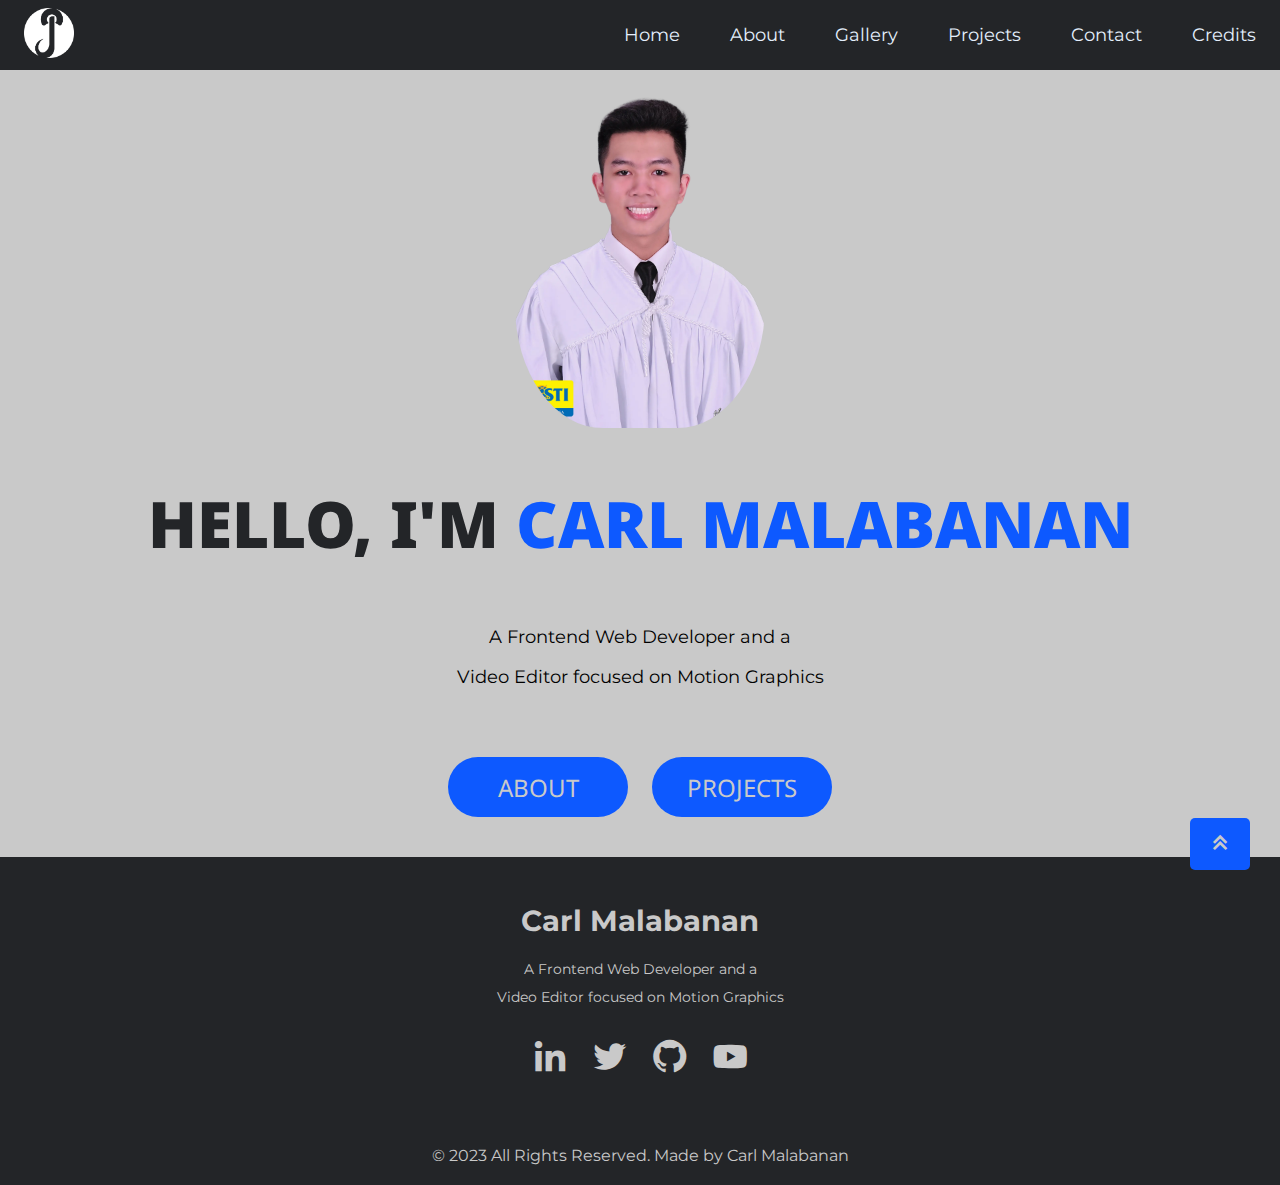
<file: index.html>
<!DOCTYPE html>
<html lang="en">
  <head>
    <meta charset="UTF-8" />
    <meta name="viewport" content="width=device-width, initial-scale=1.0" />
    <title>CJM Portfolio | Home</title>
    <link rel="icon" href="images/favicon1.ico" type="image/x-icon" />
    <!--BOX ICON -->
    <link
      href="https://unpkg.com/boxicons@2.1.4/css/boxicons.min.css"
      rel="stylesheet"
    />
    <!--CSS & JS-->
    <link rel="stylesheet" href="style.css" />
  </head>
  <body>
    <header>
      <nav class="navbar">
        <a class="nav-logo" href="index.html"
          ><img src="images/nav-image.png" />
        </a>

        <ul class="nav-group">
          <li class="nav-item">
            <a onclick="openHome()" class="nav-link">Home</a>
          </li>
          <li class="nav-item">
            <a onclick="openAbout()" class="nav-link">About</a>
          </li>
          <li class="nav-item">
            <a onclick="openGallery()" class="nav-link">Gallery</a>
          </li>
          <li class="nav-item">
            <a onclick="openProjects()" class="nav-link">Projects</a>
          </li>
          <li class="nav-item">
            <a onclick="openContact()" class="nav-link">Contact</a>
          </li>
          <li class="nav-item">
            <a onclick="openCredits()" class="nav-link">Credits</a>
          </li>
        </ul>
        <div class="hamburger">
          <span class="line"></span>
          <span class="line line-2"></span>
          <span class="line"></span>
        </div>
      </nav>
    </header>
    <section class="container">
      <div class="content">
        <div class="intro">
          <img src="images/picture.webp" alt="A picture of a man" />
          <h1>hello, i'm<span> carl malabanan</span></h1>

          <p>
            A Frontend Web Developer and a<br />
            Video Editor focused on Motion Graphics
          </p>
          <div class="btn-group">
            <button onclick="openAbout()">About</button>
            <button onclick="openProjects()">Projects</button>
          </div>
        </div>
      </div>
    </section>

    <a onclick="scrolltoTop()" class="scrollTop"
      ><i class="bx-1 bx bx-chevrons-up"></i
    ></a>

    <footer>
      <div class="footer-content">
        <h3>Carl Malabanan</h3>
        <p>
          A Frontend Web Developer and a<br />
          Video Editor focused on Motion Graphics
        </p>
        <ul class="socials">
          <li>
            <a onclick="openLinked()"><i class="bx bxl-linkedin"></i> </a>
          </li>
          <li>
            <a onclick="openTwitter()"><i class="bx bxl-twitter"></i> </a>
          </li>
          <li>
            <a onclick="openGithub()"><i class="bx bxl-github"></i> </a>
          </li>
          <li>
            <a onclick="openYoutube()"><i class="bx bxl-youtube"></i> </a>
          </li>
        </ul>
      </div>
      <div class="footer-copyright">
        <p>&copy; 2023 All Rights Reserved. Made by Carl Malabanan</p>
      </div>
    </footer>

    <script type="text/javascript" src="script.js"></script>
  </body>
</html>
</file>
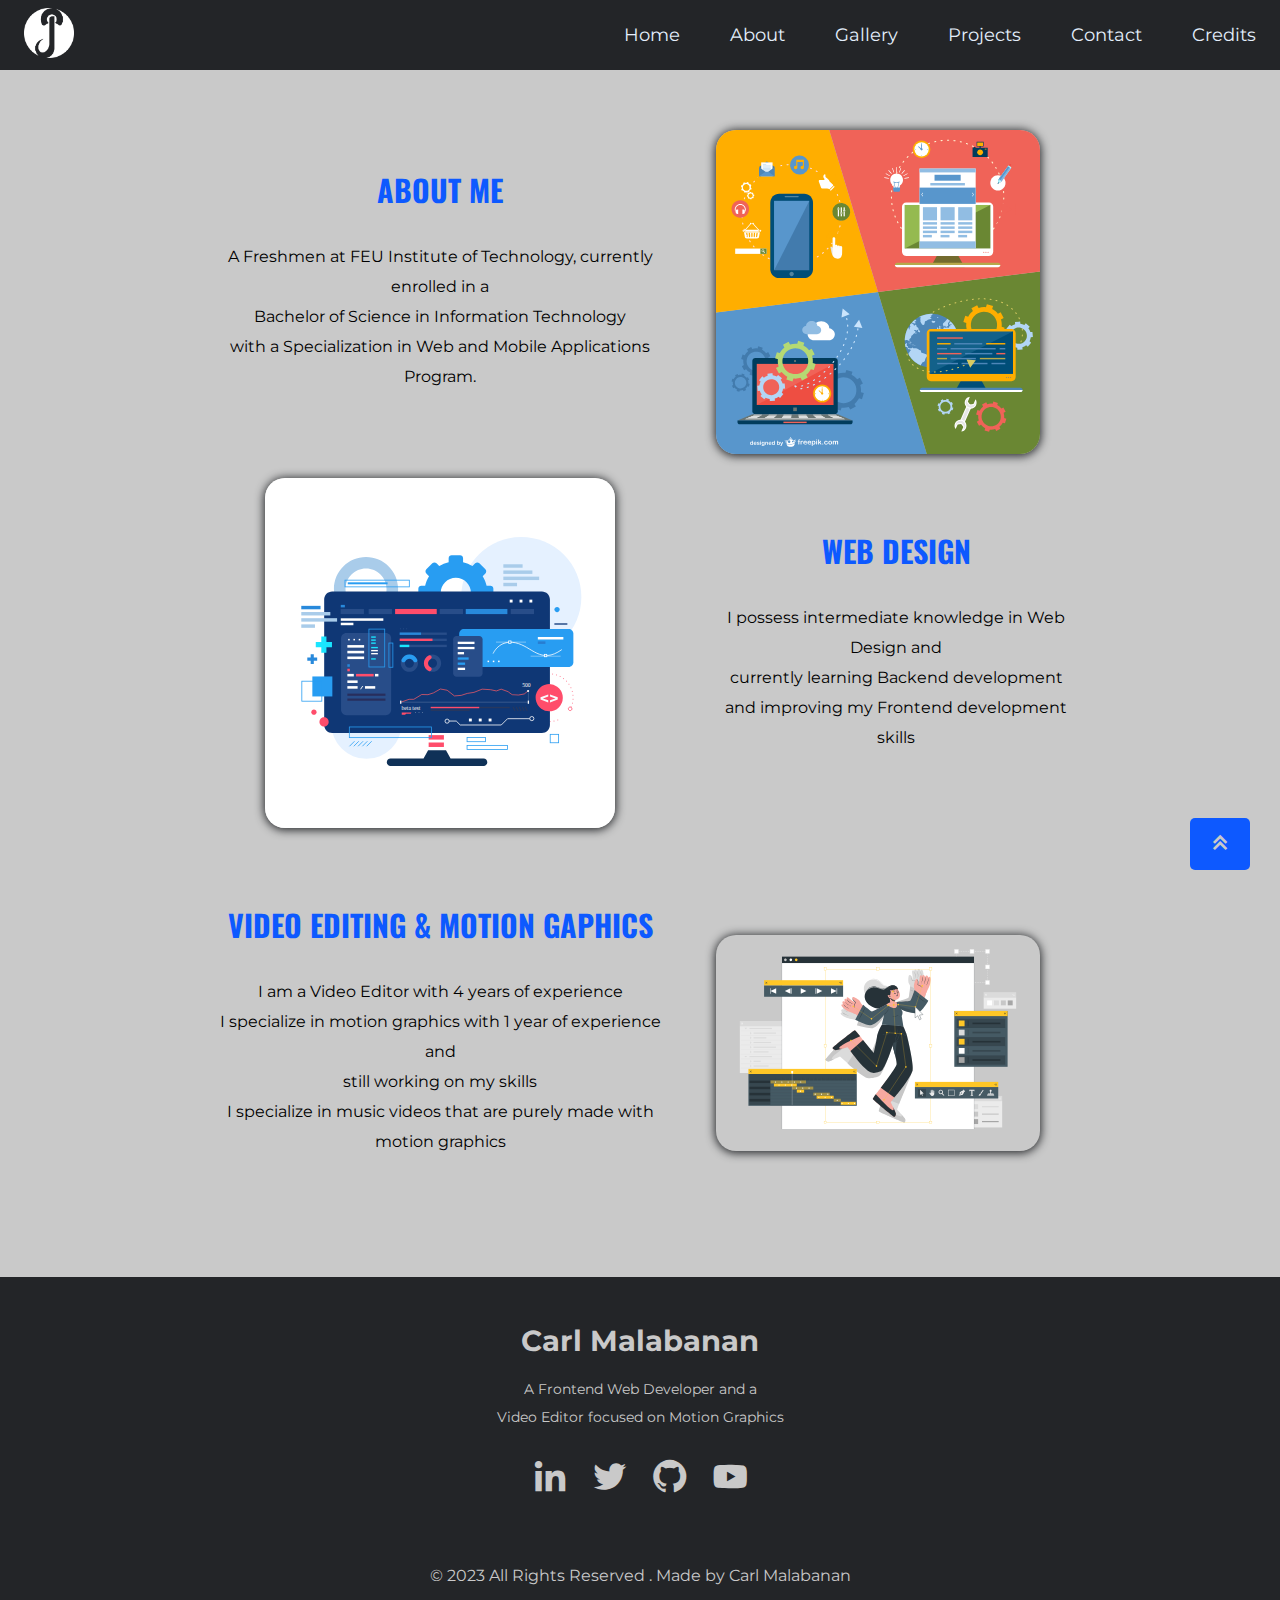
<file: about.html>
<!DOCTYPE html>
<html lang="en">
  <head>
    <meta charset="UTF-8" />
    <meta name="viewport" content="width=device-width, initial-scale=1.0" />
    <title>CJM Portfolio | About</title>
    <link rel="icon" href="images/favicon1.ico" type="image/x-icon" />
    <!--BOX ICON -->
    <link
      href="https://unpkg.com/boxicons@2.1.4/css/boxicons.min.css"
      rel="stylesheet"
    />
    <!--CSS & JS-->
    <link rel="stylesheet" href="style.css" />
    <link rel="stylesheet" href="about.css" />
  </head>
  <body>
    <header>
      <nav class="navbar">
        <a class="nav-logo" href="index.html"
          ><img src="images/nav-image.png" />
        </a>

        <ul class="nav-group">
          <li class="nav-item">
            <a onclick="openHome()" class="nav-link">Home</a>
          </li>
          <li class="nav-item">
            <a onclick="openAbout()" class="nav-link">About</a>
          </li>
          <li class="nav-item">
            <a onclick="openGallery()" class="nav-link">Gallery</a>
          </li>
          <li class="nav-item">
            <a onclick="openProjects()" class="nav-link">Projects</a>
          </li>
          <li class="nav-item">
            <a onclick="openContact()" class="nav-link">Contact</a>
          </li>
          <li class="nav-item">
            <a onclick="openCredits()" class="nav-link">Credits</a>
          </li>
        </ul>

        <div class="hamburger">
          <span class="line"></span>
          <span class="line line-2"></span>
          <span class="line"></span>
        </div>
      </nav>
    </header>
    <section class="container">
      <div class="content">
        <div class="content-first">
          <div class="content-left">
            <div class="abt-me">
              <h3>about me</h3>
              <p>
                A Freshmen at FEU Institute of Technology, currently enrolled in
                a
                <br />Bachelor of Science in Information Technology <br />with a
                Specialization in Web and Mobile Applications Program.<br />
              </p>
            </div>
          </div>
          <div class="content-right">
            <img onclick="openImg()" src="images/web_mobile.svg" />
          </div>
        </div>
        <div class="content-second">
          <div class="content-left">
            <img
              onclick="openImg2()"
              src="images/web-dev.svg"
              alt="web deve svg"
            />
          </div>
          <div class="content-right">
            <h3>Web Design</h3>
            <p>
              I possess intermediate knowledge in Web Design and <br />currently
              learning Backend development and improving my Frontend development
              skills
            </p>
          </div>
        </div>
        <div class="content-third">
          <div class="content-left">
            <h3>Video Editing & Motion Gaphics</h3>
            <p>
              I am a Video Editor with 4 years of experience<br />I specialize
              in motion graphics with 1 year of experience and<br />
              still working on my skills <br />
              I specialize in music videos that are purely made with motion
              graphics
            </p>
          </div>
          <div class="content-right">
            <img
              onclick="openImg3()"
              src="images/motion_graphic.svg"
              alt="motion graphics"
            />
          </div>
        </div>
      </div>
    </section>

    <a onclick="scrolltoTop()" class="scrollTop"
      ><i class="bx-1 bx bx-chevrons-up"></i
    ></a>

    <footer>
      <div class="footer-content">
        <h3>Carl Malabanan</h3>
        <p>
          A Frontend Web Developer and a<br />
          Video Editor focused on Motion Graphics
        </p>
        <ul class="socials">
          <li>
            <a onclick="openLinked()"><i class="bx bxl-linkedin"></i> </a>
          </li>
          <li>
            <a onclick="openTwitter()"><i class="bx bxl-twitter"></i> </a>
          </li>
          <li>
            <a onclick="openGithub()"><i class="bx bxl-github"></i> </a>
          </li>
          <li>
            <a onclick="openYoutube()"><i class="bx bxl-youtube"></i> </a>
          </li>
        </ul>
      </div>
      <div class="footer-copyright">
        <p>&copy; 2023 All Rights Reserved . Made by Carl Malabanan</p>
      </div>
    </footer>

    <script type="text/javascript" src="script.js"></script>
  </body>
</html>
</file>
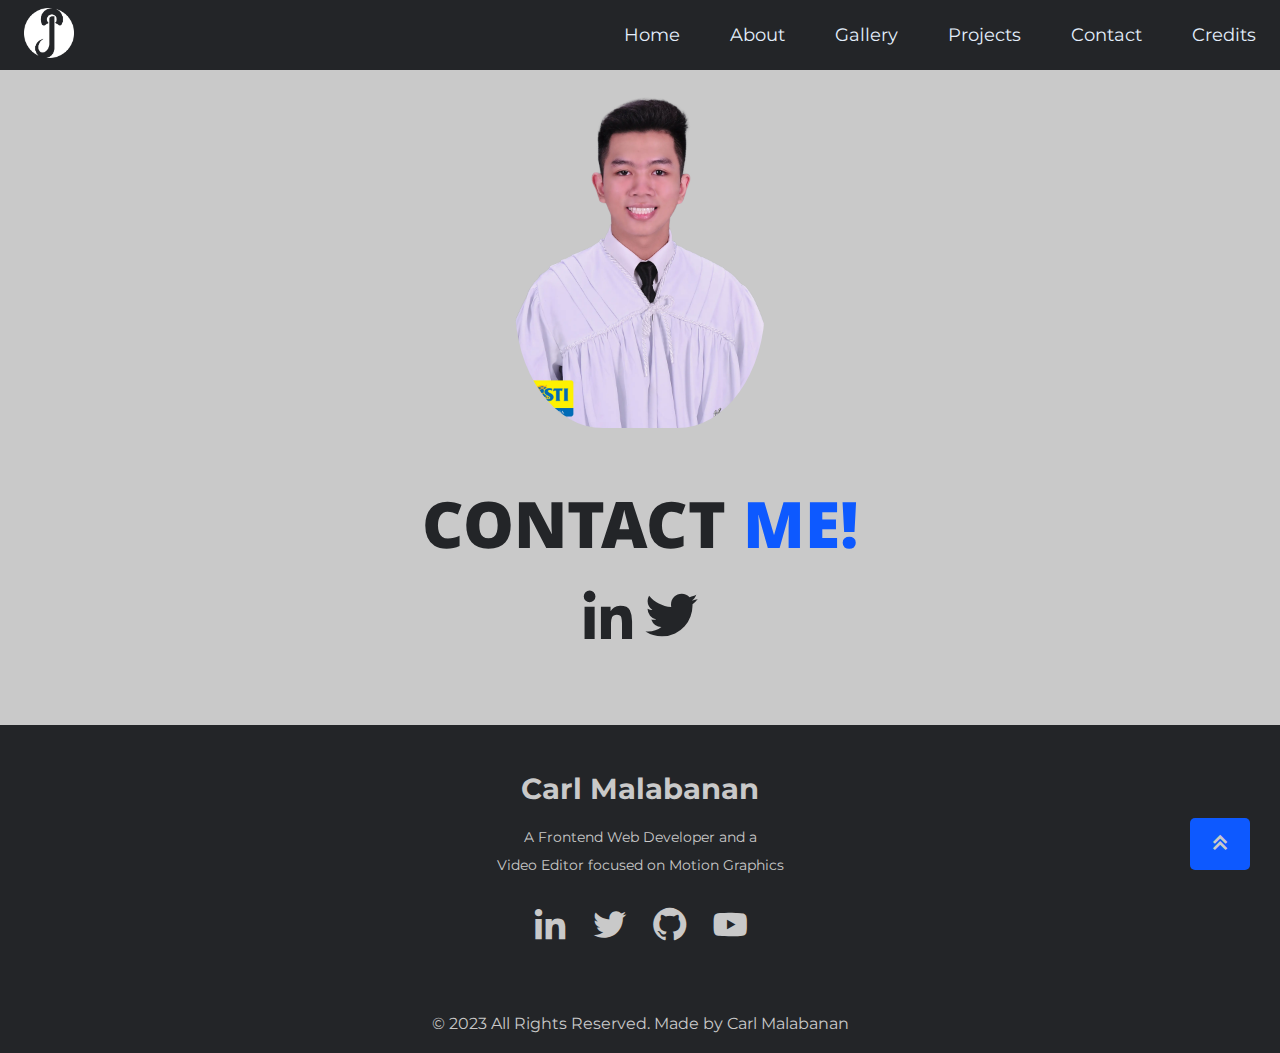
<file: contact.html>
<!DOCTYPE html>
<html lang="en">
  <head>
    <meta charset="UTF-8" />
    <meta name="viewport" content="width=device-width, initial-scale=1.0" />
    <title>CJM Portfolio | Contact</title>
    <link rel="icon" href="images/favicon1.ico" type="image/x-icon" />
    <!--BOX ICON -->
    <link
      href="https://unpkg.com/boxicons@2.1.4/css/boxicons.min.css"
      rel="stylesheet"
    />
    <!--CSS & JS-->
    <link rel="stylesheet" href="style.css" />
    <link rel="stylesheet" href="contact.css" />
  </head>
  <body>
    <header>
      <nav class="navbar">
        <a class="nav-logo" href="index.html"
          ><img src="images/nav-image.png" />
        </a>
        <ul class="nav-group">
          <li class="nav-item">
            <a onclick="openHome()" class="nav-link">Home</a>
          </li>
          <li class="nav-item">
            <a onclick="openAbout()" class="nav-link">About</a>
          </li>
          <li class="nav-item">
            <a onclick="openGallery()" class="nav-link">Gallery</a>
          </li>
          <li class="nav-item">
            <a onclick="openProjects()" class="nav-link">Projects</a>
          </li>
          <li class="nav-item">
            <a onclick="openContact()" class="nav-link">Contact</a>
          </li>
          <li class="nav-item">
            <a onclick="openCredits()" class="nav-link">Credits</a>
          </li>
        </ul>
        <div class="hamburger">
          <span class="line"></span>
          <span class="line line-2"></span>
          <span class="line"></span>
        </div>
      </nav>
    </header>
    <section class="container">
      <div class="content">
        <div class="intro">
          <img src="images/picture.webp" alt="A picture of a man" />
          <h1>contact<span> me!</span></h1>

          <ul class="contact">
            <li>
              <a onclick="openLinked()"><i class="bx bxl-linkedin"></i> </a>
            </li>
            <li>
              <a onclick="openTwitter()"><i class="bx bxl-twitter"></i> </a>
            </li>
          </ul>
        </div>
      </div>
    </section>

    <a onclick="scrolltoTop()" class="scrollTop"
      ><i class="bx-1 bx bx-chevrons-up"></i
    ></a>

    <footer>
      <div class="footer-content">
        <h3>Carl Malabanan</h3>
        <p>
          A Frontend Web Developer and a<br />
          Video Editor focused on Motion Graphics
        </p>
        <ul class="socials">
          <li>
            <a onclick="openLinked()"><i class="bx bxl-linkedin"></i> </a>
          </li>
          <li>
            <a onclick="openTwitter()"><i class="bx bxl-twitter"></i> </a>
          </li>
          <li>
            <a onclick="openGithub()"><i class="bx bxl-github"></i> </a>
          </li>
          <li>
            <a onclick="openYoutube()"><i class="bx bxl-youtube"></i> </a>
          </li>
        </ul>
      </div>
      <div class="footer-copyright">
        <p>&copy; 2023 All Rights Reserved. Made by Carl Malabanan</p>
      </div>
    </footer>

    <script type="text/javascript" src="script.js"></script>
  </body>
</html>
</file>
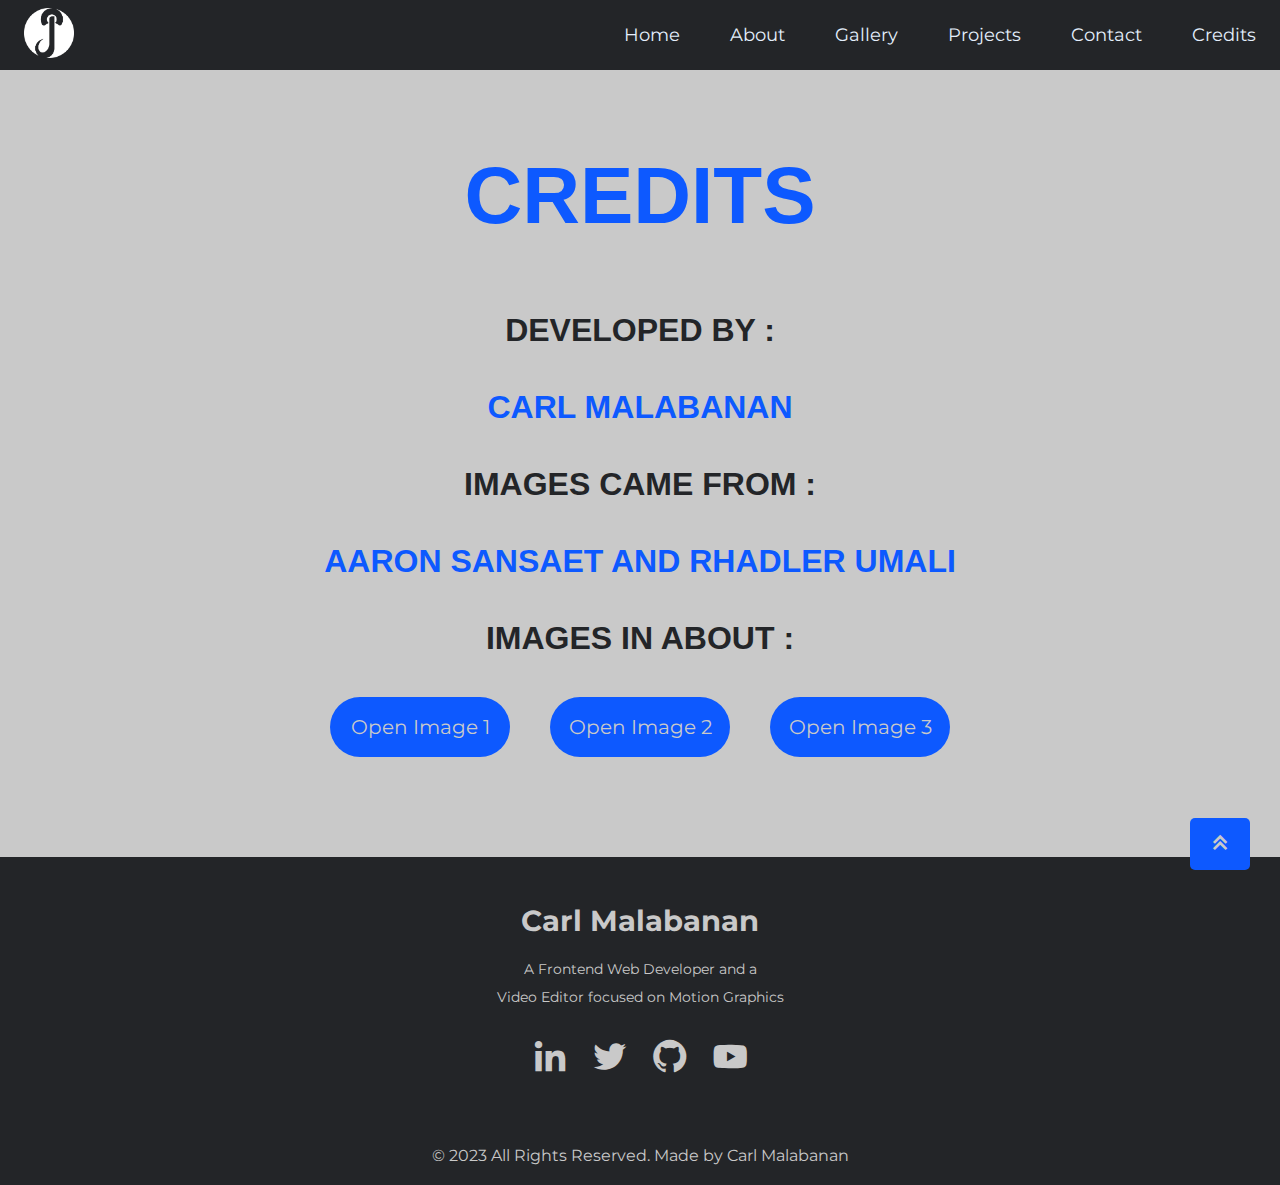
<file: credits.html>
<!DOCTYPE html>
<html lang="en">
  <head>
    <meta charset="UTF-8" />
    <meta name="viewport" content="width=device-width, initial-scale=1.0" />
    <title>CJM Portfolio | Credits</title>
    <link rel="icon" href="images/favicon1.ico" type="image/x-icon" />
    <!--BOX ICON -->
    <link
      href="https://unpkg.com/boxicons@2.1.4/css/boxicons.min.css"
      rel="stylesheet"
    />
    <!--CSS & JS-->
    <link rel="stylesheet" href="style.css" />
    <link rel="stylesheet" href="credits.css" />
  </head>
  <body>
    <header>
      <nav class="navbar">
        <a class="nav-logo" href="index.html"
          ><img src="images/nav-image.png" />
        </a>

        <ul class="nav-group">
          <li class="nav-item">
            <a onclick="openHome()" class="nav-link">Home</a>
          </li>
          <li class="nav-item">
            <a onclick="openAbout()" class="nav-link">About</a>
          </li>
          <li class="nav-item">
            <a onclick="openGallery()" class="nav-link">Gallery</a>
          </li>
          <li class="nav-item">
            <a onclick="openProjects()" class="nav-link">Projects</a>
          </li>
          <li class="nav-item">
            <a onclick="openContact()" class="nav-link">Contact</a>
          </li>
          <li class="nav-item">
            <a onclick="openCredits()" class="nav-link">Credits</a>
          </li>
        </ul>
        <div class="hamburger">
          <span class="line"></span>
          <span class="line line-2"></span>
          <span class="line"></span>
        </div>
      </nav>
    </header>
    <section class="container">
      <div class="content">
        <div class="credit-title">
          <h3>credits</h3>
        </div>
        <div class="sub-header">
          <h3>Developed by :</h3>
          <h5>Carl Malabanan</h5>
          <h3>Images Came From :</h3>

          <h5>Aaron Sansaet and Rhadler Umali</h5>
          <h3>Images in about :</h3>
          <div class="btn-group">
            <button onclick="openImg()">Open Image 1</button>
            <button onclick="openImg2()">Open Image 2</button>
            <button onclick="openIm3()">Open Image 3</button>
          </div>
        </div>
      </div>
    </section>

    <a onclick="scrolltoTop()" class="scrollTop"
      ><i class="bx-1 bx bx-chevrons-up"></i
    ></a>

    <footer>
      <div class="footer-content">
        <h3>Carl Malabanan</h3>
        <p>
          A Frontend Web Developer and a<br />
          Video Editor focused on Motion Graphics
        </p>
        <ul class="socials">
          <li>
            <a onclick="openLinked()"><i class="bx bxl-linkedin"></i> </a>
          </li>
          <li>
            <a onclick="openTwitter()"><i class="bx bxl-twitter"></i> </a>
          </li>
          <li>
            <a onclick="openGithub()"><i class="bx bxl-github"></i> </a>
          </li>
          <li>
            <a onclick="openYoutube()"><i class="bx bxl-youtube"></i> </a>
          </li>
        </ul>
      </div>
      <div class="footer-copyright">
        <p>&copy; 2023 All Rights Reserved. Made by Carl Malabanan</p>
      </div>
    </footer>

    <script type="text/javascript" src="script.js"></script>
  </body>
</html>
</file>
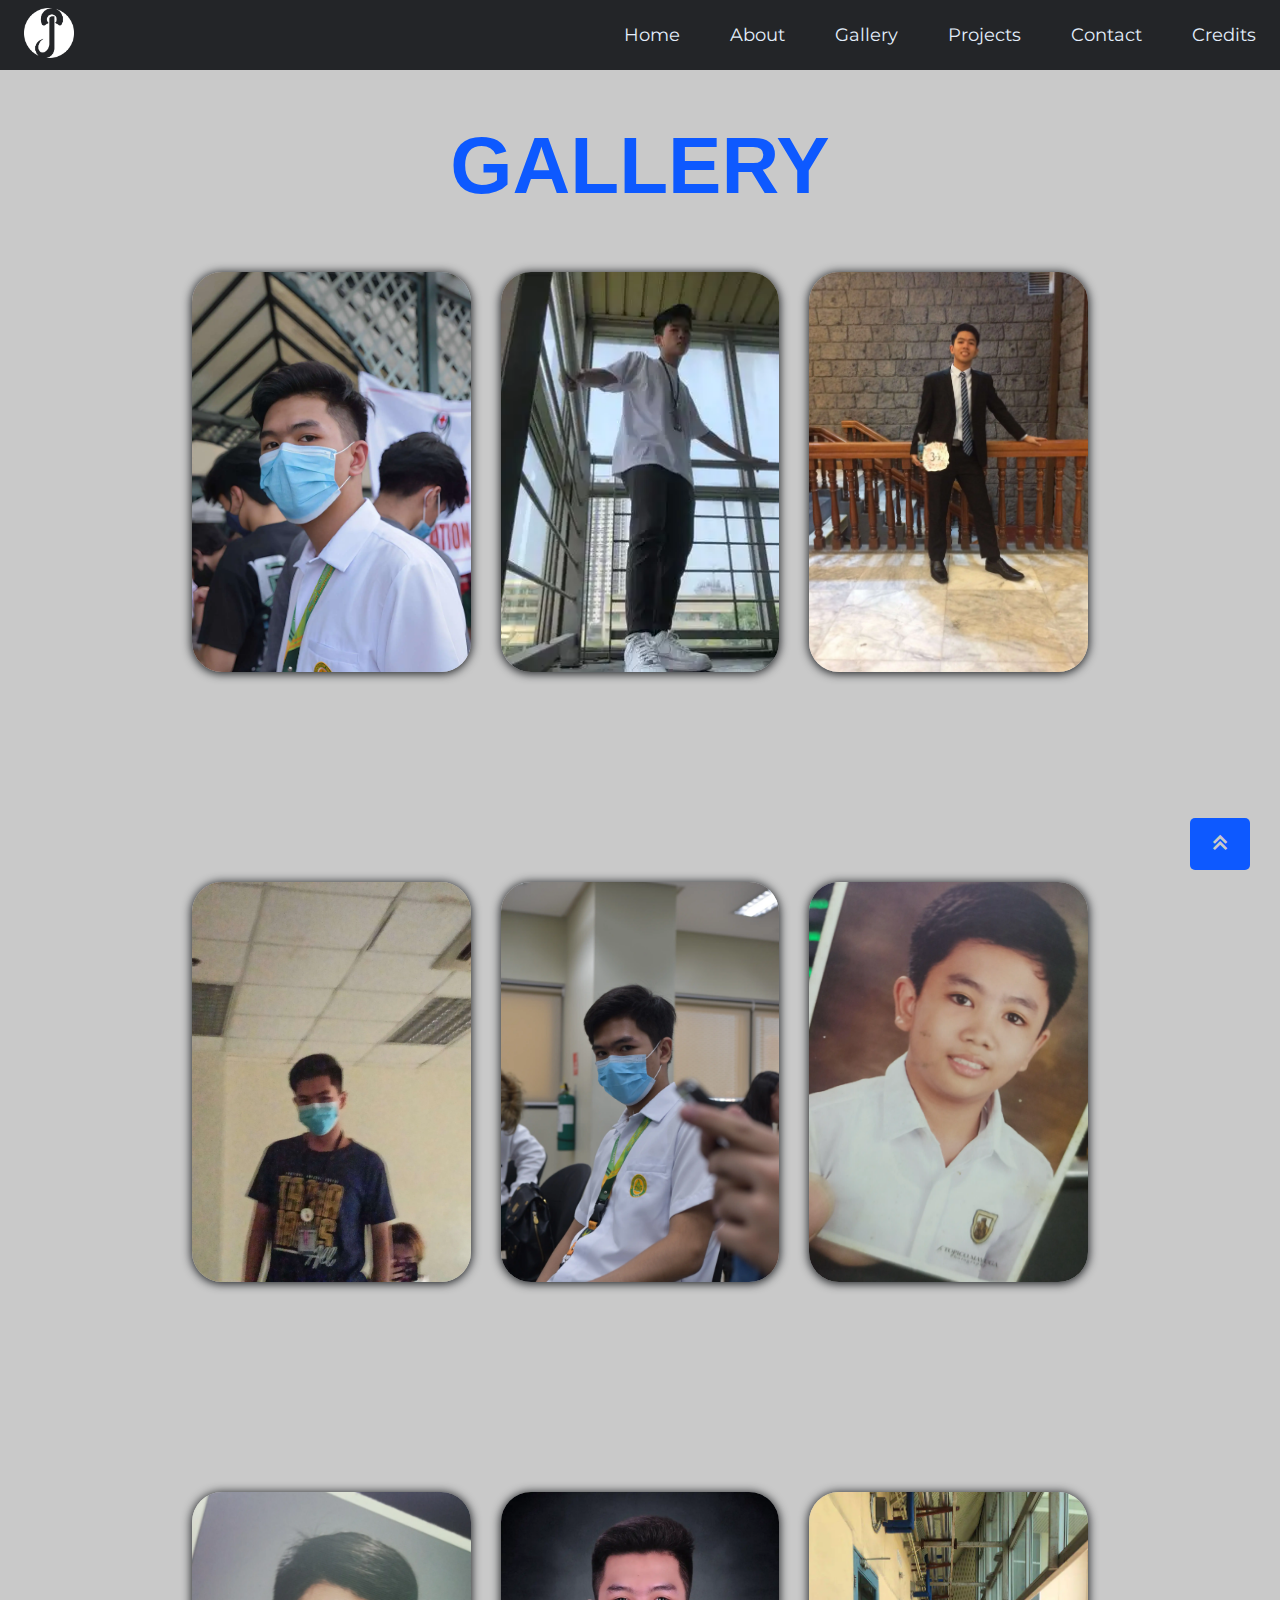
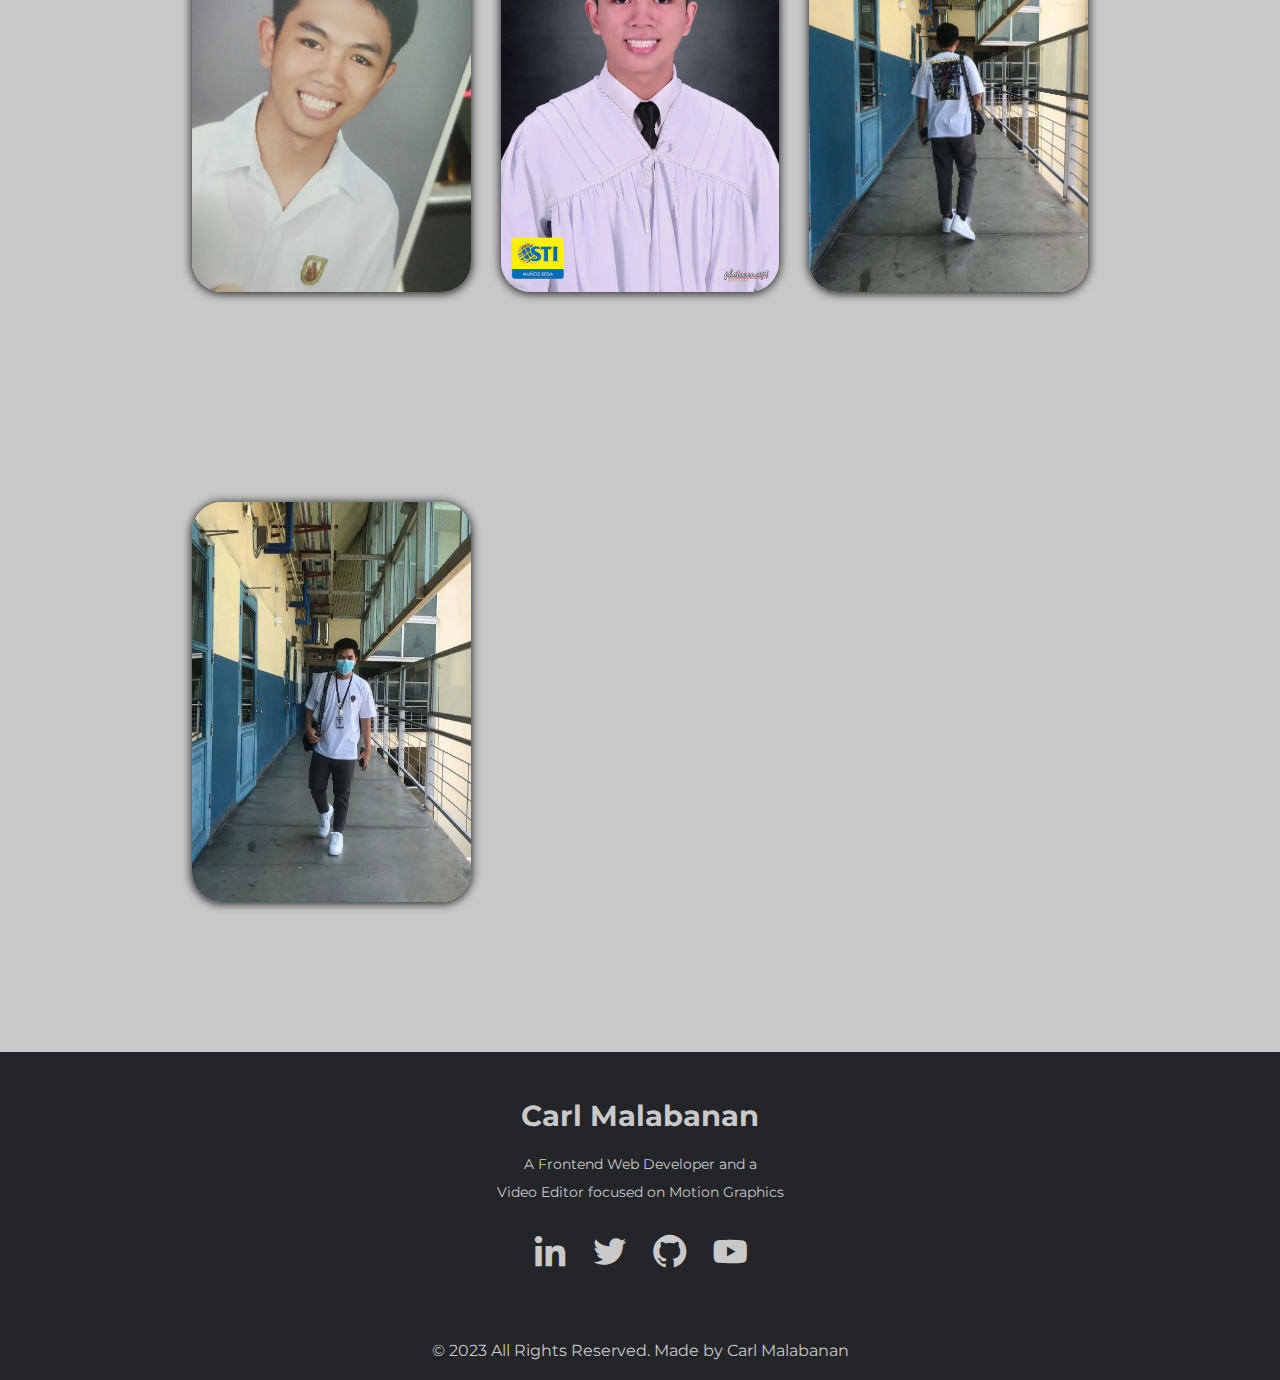
<file: gallery.html>
<!DOCTYPE html>
<html lang="en">
  <head>
    <meta charset="UTF-8" />
    <meta name="viewport" content="width=device-width, initial-scale=1.0" />
    <title>CJM Portfolio | Gallery</title>
    <link rel="icon" href="images/favicon1.ico" type="image/x-icon" />
    <!--BOX ICON -->
    <link
      href="https://unpkg.com/boxicons@2.1.4/css/boxicons.min.css"
      rel="stylesheet"
    />
    <!--CSS & JS-->

    <link rel="stylesheet" href="style.css" />
    <link rel="stylesheet" href="gallery.css" />
  </head>
  <body>
    <header>
      <nav class="navbar">
        <a class="nav-logo" href="index.html"
          ><img src="images/nav-image.png" />
        </a>

        <ul class="nav-group">
          <li class="nav-item">
            <a onclick="openHome()" class="nav-link">Home</a>
          </li>
          <li class="nav-item">
            <a onclick="openAbout()" class="nav-link">About</a>
          </li>
          <li class="nav-item">
            <a onclick="openGallery()" class="nav-link">Gallery</a>
          </li>
          <li class="nav-item">
            <a onclick="openProjects()" class="nav-link">Projects</a>
          </li>
          <li class="nav-item">
            <a onclick="openContact()" class="nav-link">Contact</a>
          </li>
          <li class="nav-item">
            <a onclick="openCredits()" class="nav-link">Credits</a>
          </li>
        </ul>

        <div class="hamburger">
          <span class="line"></span>
          <span class="line line-2"></span>
          <span class="line"></span>
        </div>
      </nav>
    </header>
    <section class="container">
      <div class="label">
        <h3>gallery</h3>
      </div>
      <div class="grid">
        <img src="images/pictures/gallery-1.webp" alt="Picture 1" />
        <img src="images/pictures/gallery-2.webp" alt="Picture 2" />
        <img src="images/pictures/gallery-3.webp" alt="Picture 3" />
        <img src="images/pictures/gallery-4.webp" alt="Picture 4" />
        <img src="images/pictures/gallery-5.webp" alt="Pictures 5" />
        <img src="images/pictures/gallery-6.webp" alt="Picture 6" />
        <img src="images/pictures/gallery-7.webp" alt="Pictures 7" />
        <img src="images/pictures/gallery-8.webp" alt="Pictures 8" />
        <img src="images/pictures/gallery-9.webp" alt="Pictures 9" />
        <img src="images/pictures/gallery-10.webp" alt="Pictures 10" />
      </div>
    </section>
    <!-- <div class="label">
      <h3>gallery</h3>
    </div>
    <section class="container">
      
    </section> -->

    <a onclick="scrolltoTop()" class="scrollTop"
      ><i class="bx-1 bx bx-chevrons-up"></i
    ></a>

    <footer>
      <div class="footer-content">
        <h3>Carl Malabanan</h3>
        <p>
          A Frontend Web Developer and a<br />
          Video Editor focused on Motion Graphics
        </p>
        <ul class="socials">
          <li>
            <a onclick="openLinked()"><i class="bx bxl-linkedin"></i> </a>
          </li>
          <li>
            <a onclick="openTwitter()"><i class="bx bxl-twitter"></i> </a>
          </li>
          <li>
            <a onclick="openGithub()"><i class="bx bxl-github"></i> </a>
          </li>
          <li>
            <a onclick="openYoutube()"><i class="bx bxl-youtube"></i> </a>
          </li>
        </ul>
      </div>
      <div class="footer-copyright">
        <p>&copy; 2023 All Rights Reserved. Made by Carl Malabanan</p>
      </div>
    </footer>

    <script type="text/javascript" src="script.js"></script>
  </body>
</html>
</file>
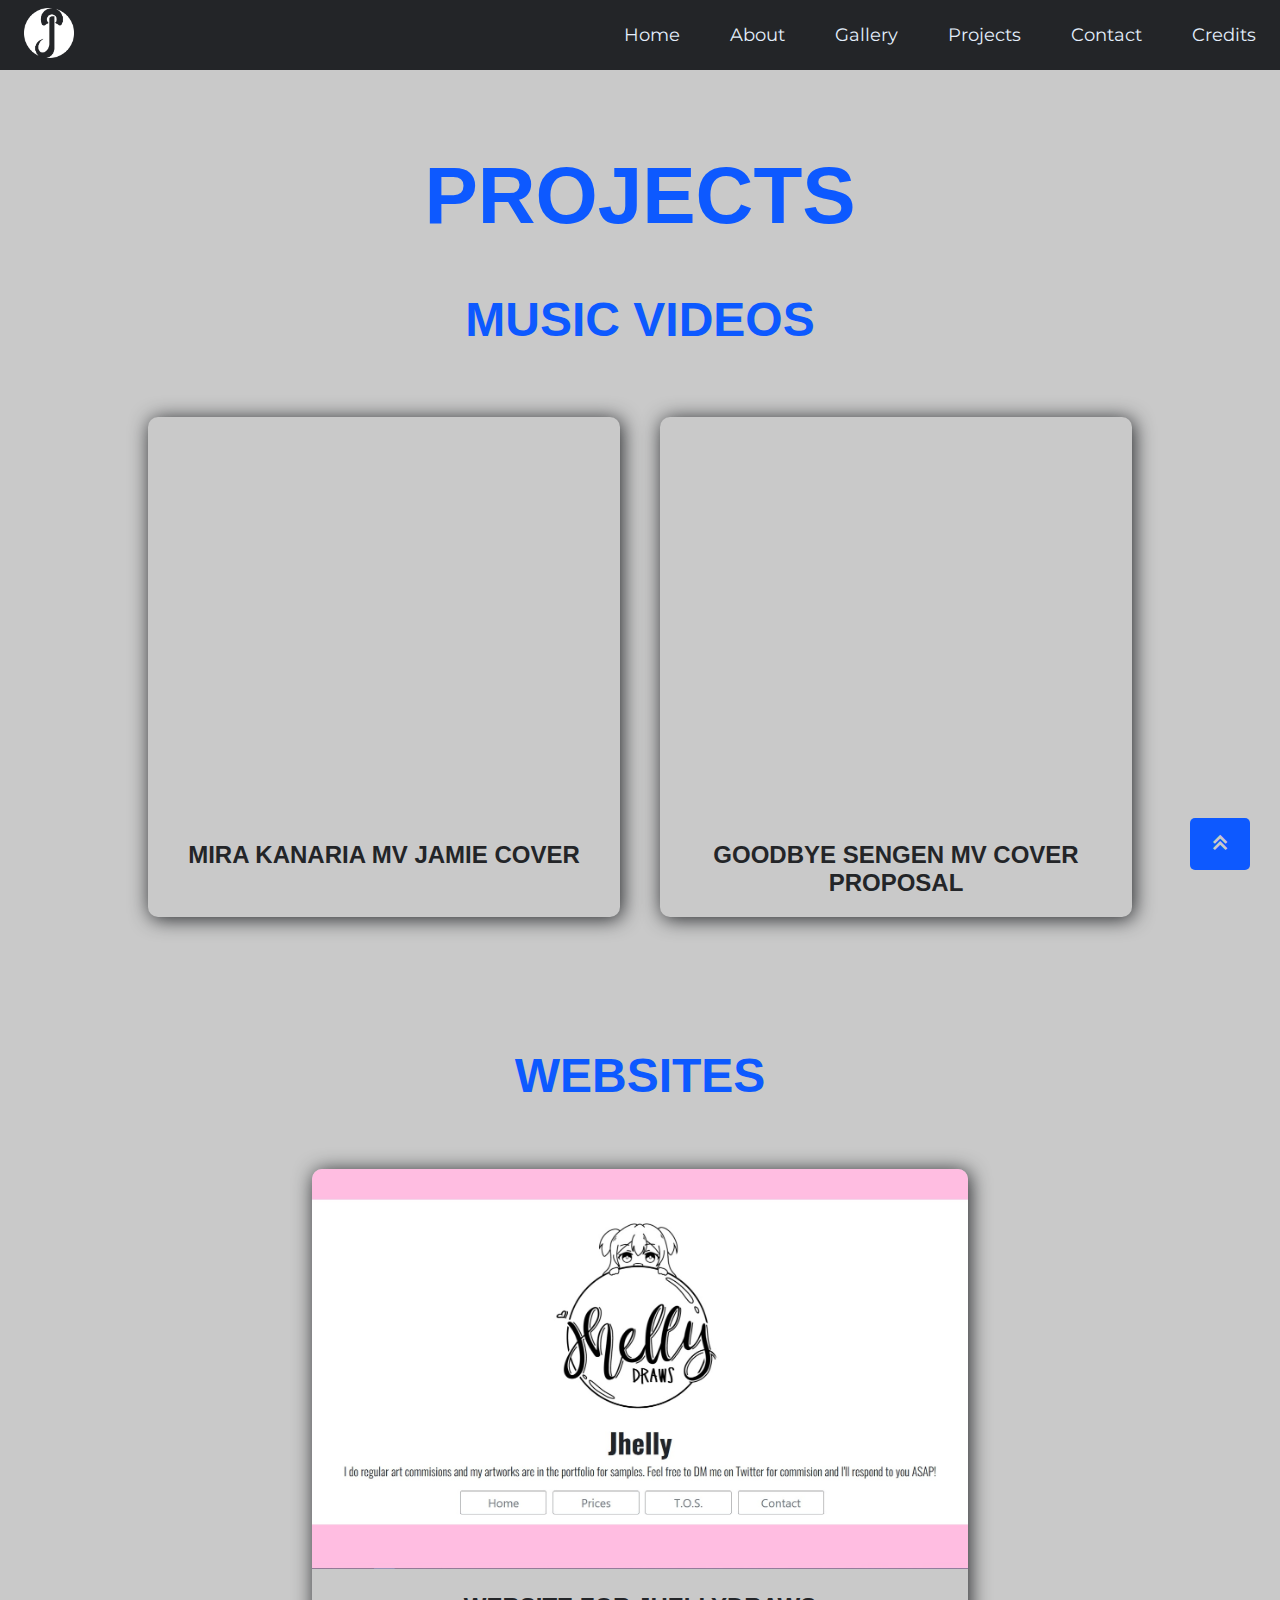
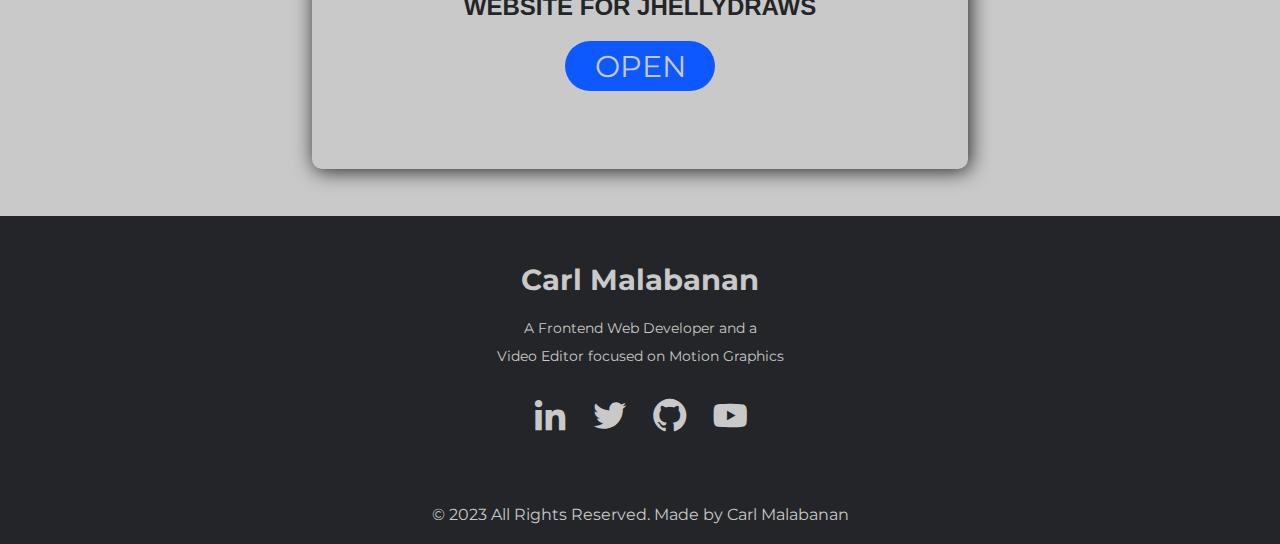
<file: projects.html>
<!DOCTYPE html>
<html lang="en">
  <head>
    <meta charset="UTF-8" />
    <meta name="viewport" content="width=device-width, initial-scale=1.0" />
    <title>CJM Portfolio | Projects</title>
    <link rel="icon" href="images/favicon1.ico" type="image/x-icon" />
    <!--BOX ICON -->
    <link
      href="https://unpkg.com/boxicons@2.1.4/css/boxicons.min.css"
      rel="stylesheet"
    />
    <!--CSS & JS-->
    <link rel="stylesheet" href="style.css" />
    <link rel="stylesheet" href="projects.css" />
  </head>
  <body>
    <header>
      <nav class="navbar">
        <a class="nav-logo" href="index.html"
          ><img src="images/nav-image.png" />
        </a>

        <ul class="nav-group">
          <li class="nav-item">
            <a onclick="openHome()" class="nav-link">Home</a>
          </li>
          <li class="nav-item">
            <a onclick="openAbout()" class="nav-link">About</a>
          </li>
          <li class="nav-item">
            <a onclick="openGallery()" class="nav-link">Gallery</a>
          </li>
          <li class="nav-item">
            <a onclick="openProjects()" class="nav-link">Projects</a>
          </li>
          <li class="nav-item">
            <a onclick="openContact()" class="nav-link">Contact</a>
          </li>
          <li class="nav-item">
            <a onclick="openCredits()" class="nav-link">Credits</a>
          </li>
        </ul>

        <div class="hamburger">
          <span class="line"></span>
          <span class="line line-2"></span>
          <span class="line"></span>
        </div>
      </nav>
    </header>
    <section class="container">
      <div class="content">
        <div class="project-title">
          <h3>projects</h3>
        </div>
        <div class="sub-header">
          <h3>music videos</h3>
        </div>
        <div class="card-center">
          <div class="card-group">
            <div class="card">
              <div class="card-image">
                <iframe
                  src="https://www.youtube.com/embed/1m98x8gzZZM"
                  title="MIRA KANARIA MV"
                  frameborder="0"
                  allow="accelerometer; autoplay; clipboard-write; encrypted-media; gyroscope; picture-in-picture; web-share"
                  allowfullscreen
                ></iframe>
              </div>
              <div class="title">
                <h1>Mira Kanaria MV Jamie Cover</h1>
              </div>
            </div>

            <div class="card">
              <div class="card-image">
                <iframe
                  src="https://www.youtube.com/embed/zxWgupzK6cQ"
                  title="Goodbye Sengen ManagerD MV EDIT"
                  frameborder="0"
                  allow="accelerometer; autoplay; clipboard-write; encrypted-media; gyroscope; picture-in-picture; web-share"
                  allowfullscreen
                ></iframe>
              </div>
              <div class="title">
                <h1>Goodbye Sengen MV Cover Proposal</h1>
              </div>
            </div>
          </div>
        </div>
      </div>
    </section>
    <section class="container">
      <div class="content">
        <div class="sub-header">
          <h3>websites</h3>
        </div>
        <div class="card-center-1">
          <div class="card-group-1">
            <div class="card card-1">
              <div class="card-image">
                <img src="images/website.jpg" alt="JhellyDraws Website" />
              </div>
              <div class="title">
                <h1>Website for JhellyDraws</h1>
              </div>
              <div class="btn-open">
                <button onclick="openJhelly()">open</button>
              </div>
            </div>
          </div>
        </div>
      </div>
    </section>

    <a onclick="scrolltoTop()" class="scrollTop"
      ><i class="bx-1 bx bx-chevrons-up"></i
    ></a>

    <footer>
      <div class="footer-content">
        <h3>Carl Malabanan</h3>
        <p>
          A Frontend Web Developer and a<br />
          Video Editor focused on Motion Graphics
        </p>
        <ul class="socials">
          <li>
            <a onclick="openLinked()"><i class="bx bxl-linkedin"></i> </a>
          </li>
          <li>
            <a onclick="openTwitter()"><i class="bx bxl-twitter"></i> </a>
          </li>
          <li>
            <a onclick="openGithub()"><i class="bx bxl-github"></i> </a>
          </li>
          <li>
            <a onclick="openYoutube()"><i class="bx bxl-youtube"></i> </a>
          </li>
        </ul>
      </div>
      <div class="footer-copyright">
        <p>&copy; 2023 All Rights Reserved. Made by Carl Malabanan</p>
      </div>
    </footer>

    <script type="text/javascript" src="script.js"></script>
  </body>
</html>
</file>
<file: style.css>
@import url("https://fonts.googleapis.com/css2?family=Montserrat&display=swap");
@import url("https://fonts.googleapis.com/css2?family=Noto+Sans:wght@400;700&display=swap");
* {
  margin: 0;
  padding: 0;
  box-sizing: border-box;
  font-family: "Montserrat", sans-serif;
  --lightblack: #232528;
  --aliceblue: #e4effc;
  --yellow: #ffa600;
  --bluewish: #0d59ff;
  --gray: #c9c9c9;
  scrollbar-color: var(--lightblack) var(--gray);
  scroll-behavior: smooth;
}

body {
  background-color: var(--gray);
}
header {
  background: var(--lightblack);
  animation: nav-bar-load 0.6s linear;
  width: 100%;
  position: fixed;
  z-index: 999;
}

.navbar li {
  list-style: none;
}

.navbar a {
  color: var(--aliceblue);
  text-decoration: none;
}
.nav-logo img {
  width: 50px;
  height: auto;
}

.navbar {
  min-height: 70px;
  display: flex;
  justify-content: space-between;
  align-items: center;
  padding: 0 24px;
  z-index: 999;
}

.nav-group {
  display: flex;
  justify-content: space-around;
  align-items: center;
  gap: 50px;
}

.nav-link {
  transform: 0.6s ease-in;
  cursor: pointer;
  font-size: 18px;
}

.nav-link:hover {
  color: var(--yellow);
}
.nav-item.active {
  color: var(--yellow);
}
.hamburger {
  display: none;
  cursor: pointer;
}
.bx {
  font-size: 20px;
}
.line {
  display: block;
  width: 25px;
  height: 3px;
  margin: 5px auto;
  -webkit-transition: all 0.3s ease-in-out;
  transition: all 0.3s ease-in-out;
  transform: all 0.3s ease-in-out;
  background-color: var(--aliceblue);
}
.line-2 {
  width: 20px;
}

.container {
  display: flex;
  justify-content: center;
  align-items: center;
}
.bx {
  font-size: 30px;
}
.nav-logo span {
  font-size: 18px;
}
.container {
  display: flex;
  justify-content: center;
  align-items: center;
  margin: 0 0;
}
.content {
  display: flex;
  justify-content: center;
  align-items: center;
  margin: 30px 0;
  width: 100%;
  animation: content-load 0.6s ease-in;
}
.content .intro h1 {
  font-size: 64px;
  text-transform: uppercase;
  font-weight: 900;
  color: var(--lightblack);
  transition: cubic-bezier(0.075, 0.82, 0.165, 1) 0.5s;
  font-family: "Noto Sans", sans-serif;
}
.content .intro h1 span {
  color: var(--bluewish);
  font-family: "Noto Sans", sans-serif;
}
.intro {
  text-align: center;
}
.intro img {
  width: 80%;
  max-width: 250px;
  border-radius: 35%;
  height: auto;
  margin: 48px 0;
}
.intro p {
  margin: 50px 0;
  font-size: 18px;
  line-height: 40px;
}
.intro .btn-group button {
  width: 180px;
  margin: 10px 10px;
  height: 60px;
  font-size: 24px;
  text-transform: uppercase;
  font-family: "Noto Sans", sans-serif;
  background-color: #0d59ff;

  border-radius: 30px;
  border: none;
  color: var(--gray);
  transition: 0.3s;
  cursor: pointer;
}
.intro .btn-group button:hover {
  background-color: #ffa600;
  color: var(--lightblack);
  box-shadow: 0px 1px 10px 1px #232528;
}
footer {
  background: var(--lightblack);
  height: auto;
  width: 100%;
  padding-top: 40px;
  color: var(--gray);
  animation: content-load 0.6s ease-in;
}
.footer-content {
  display: flex;
  align-items: center;
  justify-content: center;
  flex-direction: column;
  text-align: center;
}

.footer-content h3 {
  font-size: 1.8rem;
  text-transform: capitalize;
  line-height: 3rem;
}

.footer-content p {
  max-width: 500px;
  margin: 10px auto;
  line-height: 28px;
  font-size: 14px;
}

.socials {
  list-style: none;
  display: flex;
  justify-content: center;
  align-items: center;
  margin: 1rem 0 3rem 0;
  cursor: pointer;
}
.socials a i:hover {
  color: var(--yellow);
}
.socials li {
  margin: 0 10px;
}

.socials a {
  text-decoration: none;
  color: var(--gray);
}
.socials a i {
  font-size: 40px !important;
  transform: 0.6s ease;
}

.scoials a:hover {
  color: var(--yellow);
}

.footer-copyright {
  background: var(--lightblack);
  width: 100%;
  padding: 20px 0;
  text-align: center;
}

.footer-bottom p {
  font-size: 14px;
  word-spacing: 2px;
  text-transform: capitalize;
}

.footer-bottom span {
  text-transform: uppercase;
  opacity: 0.4;
}
.bx-1 {
  font-size: 30px !important;
}
.scrollTop {
  position: fixed;
  bottom: 30px;
  right: 30px;
  padding: 10px 15px;
  background-color: var(--bluewish);
  color: var(--gray);
  border-radius: 5px;
  cursor: pointer;
  transition: all 0.5 ease 0s;
}
.scrollTop:hover {
  background-color: var(--yellow);
  color: var(--lightblack);
}

@media (max-width: 768px) {
  .hamburger {
    display: block;
  }
  .typewriter {
    width: 60%;
  }
  .hamburger.active .line:nth-child(2) {
    opacity: 0;
  }

  .hamburger.active .line:nth-child(1) {
    transform: translateY(8px) rotate(45deg);
  }

  .hamburger.active .line:nth-child(3) {
    transform: translateY(-8px) rotate(-45deg);
  }
  .navbar {
    justify-content: space-between;
  }
  .bx {
    font-size: 50px;
  }
  .nav-group {
    position: fixed;
    right: -100%;
    top: 70px;
    gap: 0;
    width: 100%;
    flex-direction: column;
    background-color: var(--lightblack);
    text-align: center;
    transition: 0.5s ease-in;
    opacity: 1;
  }

  .nav-item {
    margin: 16px 0;
  }

  .nav-group.active {
    right: 0;

    opacity: 1;
  }
  .content .intro h1 {
    font-size: 2.5rem;
  }
}

@keyframes nav-bar-load {
  0% {
    opacity: 0;
    transform: translateY(-100%);
  }
  100% {
    opacity: 1;
    transform: translateY(0);
  }
}

@keyframes visibility {
  0% {
    opacity: 0;
    transform: translateY(30%);
  }
  100% {
    opacity: 1;
    transform: translateY(0);
  }
}

@keyframes content-load {
  0% {
    opacity: 0;
    transform: translateY(10%);
  }
  100% {
    opacity: 1;
    transform: translateY(0);
  }
}
</file>
<file: about.css>
@import url("https://fonts.googleapis.com/css2?family=Montserrat&display=swap");
@import url("https://fonts.googleapis.com/css2?family=Noto+Sans:wght@400;700&display=swap");
@import url("https://fonts.googleapis.com/css2?family=Oswald:wght@500&display=swap");
* {
  margin: 0;
  padding: 0;
  box-sizing: border-box;
  font-family: "Montserrat", sans-serif;
  --lightblack: #232528;
  --aliceblue: #e4effc;
  --yellow: #ffa600;
  --bluewish: #0d59ff;
  --gray: #c9c9c9;
  scrollbar-color: var(--lightblack) var(--gray);
  scroll-behavior: smooth;
}

.container {
  display: flex;
  justify-content: center;
  align-items: center;
}

.container .content {
  margin-top: 120px;
  display: block;
  justify-content: center;
  align-items: center;
  transition: 0.5s ease;
}
.content .content-first {
  display: flex;
  width: 100%;
  justify-content: center;
  align-items: center;
}
.content-first .content-left {
  width: 40%;
  padding: 10px 20px;
  text-align: center;
  transition: 0.5s ease;
}

.content-first .content-right {
  width: 40%;
  max-width: 400px;
  padding: 10px 20px;
  transition: 0.5s ease;
}

.content-first .content-left h3,
.content-second .content-right h3,
.content-third .content-left h3 {
  text-transform: uppercase;
  font-size: 30px;
  color: var(--bluewish);
  font-family: "Oswald", sans-serif;
  text-align: center;
}

.content-first .content-left p,
.content-second .content-right p,
.content-third .content-left p {
  margin: 30px 0;
  line-height: 30px;
  text-align: center;
}

.content-first img,
.content-second img,
.content-third img {
  width: 90%;
  max-width: 350px;
  height: auto;
  border-radius: 20px;
  box-shadow: 0px 1px 10px 1px #232528;
  cursor: pointer;
}
.content .content-second {
  display: flex;
  width: 100%;
  justify-content: center;
  align-items: center;
}
.content-second .content-left {
  width: 40%;
  padding: 10px 20px;
  text-align: center;
  transition: 0.5s ease;
}
.content-second .content-right {
  width: 40%;
  max-width: 400px;
  padding: 10px 20px;
  transition: 0.5s ease;
}
.content .content-third {
  display: flex;
  width: 100%;
  justify-content: center;
  align-items: center;
  margin: 50px 0;
}

.content-third .content-left {
  width: 40%;
  padding: 10px 20px;
  text-align: center;
  transition: 0.5s ease;
}

.content-third .content-right {
  width: 40%;
  max-width: 400px;
  padding: 10px 20px;
  transition: 0.5s ease;
}
@media (max-width: 768px) {
  .container .content-first {
    flex-direction: column;
  }
  .container .content-second {
    flex-direction: column-reverse;
  }
  .container .content-third {
    flex-direction: column;
  }
  .content .content-left,
  .content .content-right {
    width: 100%;
  }

  .content-second .content-right {
    margin-top: 50px;
  }
  .content-third img {
    height: 300px;
  }
  .content-right img {
    position: relative;
    left: 15px;
  }
}
</file>
<file: contact.css>
@import url("https://fonts.googleapis.com/css2?family=Montserrat&display=swap");
@import url("https://fonts.googleapis.com/css2?family=Noto+Sans:wght@400;700&display=swap");
* {
  margin: 0;
  padding: 0;
  box-sizing: border-box;
  font-family: "Montserrat", sans-serif;
  --lightblack: #232528;
  --aliceblue: #e4effc;
  --yellow: #ffa600;
  --bluewish: #0d59ff;
  --gray: #c9c9c9;
  scrollbar-color: var(--lightblack) var(--gray);
  scroll-behavior: smooth;
}

body {
  background-color: var(--gray);
}
.contact {
  list-style: none;
  display: flex;
  justify-content: center;
  align-items: center;
  margin: 1rem 0 3rem 0;
  cursor: pointer;
}
.contact a i {
  font-size: 64px;
  color: var(--lightblack);
  transition: 0.6s ease;
}
.contact a i:hover {
  color: var(--yellow);
}

@media (max-width: 768px) {
  .contact a i {
    font-size: 40px;
  }
}
</file>
<file: credits.css>
@import url("https://fonts.googleapis.com/css2?family=Montserrat&display=swap");
@import url("https://fonts.googleapis.com/css2?family=Noto+Sans:wght@400;700&display=swap");
* {
  margin: 0;
  padding: 0;
  box-sizing: border-box;
  font-family: "Montserrat", sans-serif;
  --lightblack: #232528;
  --aliceblue: #e4effc;
  --yellow: #ffa600;
  --bluewish: #0d59ff;
  --gray: #c9c9c9;
  scrollbar-color: var(--lightblack) var(--gray);
  scroll-behavior: smooth;
}

body {
  background-color: var(--gray);
}
.container {
  display: flex;
  justify-content: center;
  align-items: center;
}
.content {
  display: flex;
  justify-content: center;
  align-items: center;
  flex-direction: column;
}
.content .credit-title {
  display: flex;
  justify-content: center;
  align-items: center;
  margin-top: 120px;
}

.credit-title h3 {
  font-size: 5rem;
  text-transform: uppercase;
  font-family: "Oswald", sans-serif;
  color: var(--bluewish);
  transition: 0.6s ease;
}

.sub-header {
  margin: 50px auto;
  display: flex;
  justify-content: center;
  align-items: center;
  animation: content-load 0.6s ease-in;
  flex-direction: column;
}
.sub-header h3 {
  font-size: 2rem;
  text-transform: uppercase;
  font-family: "Oswald", sans-serif;
  color: var(--lightblack);
  transition: 0.6s ease;
  margin: 20px 0;
}

.sub-header h5 {
  font-size: 2rem;
  text-transform: uppercase;
  font-family: "Oswald", sans-serif;
  color: var(--bluewish);
  transition: 0.6s ease;
  margin: 20px 0;
  text-align: center;
}
.btn-group {
  display: flex;
  justify-content: center;
  align-items: center;
}
.btn-group button {
  width: 180px;
  height: 60px;
  background: var(--bluewish);
  color: var(--gray);
  margin: 20px 20px;
  font-size: 20px;
  padding: 10px 0;
  border: none;
  border-radius: 30px;
  transition: 0.6s ease;
}

.btn-group button:hover {
  background: var(--yellow);
  color: var(--lightblack);
  box-shadow: 0px 1px 10px 1px #232528;
}

@media (max-width: 768px) {
  .btn-group {
    flex-direction: column;
  }
  .credit-title h3 {
    font-size: 3rem;
  }
  .sub-header h3 {
    font-size: 1.5rem;
  }
  .sub-header h5 {
    font-size: 1.5rem;
  }
}

@keyframes content-load {
  0% {
    opacity: 0;
    transform: translateY(10%);
  }
  100% {
    opacity: 1;
    transform: translateY(0);
  }
}
</file>
<file: gallery.css>
@import url("https://fonts.googleapis.com/css2?family=Montserrat&display=swap");
@import url("https://fonts.googleapis.com/css2?family=Noto+Sans:wght@400;700&display=swap");
* {
  margin: 0;
  padding: 0;
  box-sizing: border-box;
  font-family: "Montserrat", sans-serif;
  --lightblack: #232528;
  --aliceblue: #e4effc;
  --yellow: #ffa600;
  --bluewish: #0d59ff;
  --gray: #c9c9c9;
  scrollbar-color: var(--lightblack) var(--gray);
  scroll-behavior: smooth;
}

.container {
  width: 100%;
  display: flex;
  justify-self: center;
  align-items: center;
  flex-direction: column;
  animation: content-load 0.6s ease-in;
}
.grid {
  width: 70%;
  display: grid;
  grid-template-columns: repeat(auto-fit, minmax(250px, 1fr));
  grid-gap: 30px;
}
.container .label {
  margin-top: 120px !important;
  margin: 30px auto;
}
.label h3 {
  text-transform: uppercase;
  font-size: 5rem;
  color: var(--bluewish);
  font-family: "Oswald", sans-serif;
  text-align: center;
  transition: 0.5s ease;
  animation: content-load 0.6s ease-in;
}
.container img {
  width: 100%;
  height: 400px;
  border-radius: 30px;
  box-shadow: 0px 1px 10px 1px #232528;
  transition: 0.3s ease;
  margin-top: 30px;
  margin-left: auto;
  margin-right: auto;
  margin-bottom: 150px;
  object-fit: cover;
}
.grid img:hover {
  width: 80%;
  height: 350px;
  transform: rotate(-15deg);
}
@media (max-width: 768px) {
  .label h3 {
    font-size: 3rem;
  }
}

@keyframes content-load {
  0% {
    opacity: 0;
    transform: translateY(10%);
  }
  100% {
    opacity: 1;
    transform: translateY(0);
  }
}
</file>
<file: projects.css>
@import url("https://fonts.googleapis.com/css2?family=Montserrat&display=swap");
@import url("https://fonts.googleapis.com/css2?family=Noto+Sans:wght@400;700&display=swap");
* {
  margin: 0;
  padding: 0;
  box-sizing: border-box;
  font-family: "Montserrat", sans-serif;
  --lightblack: #232528;
  --aliceblue: #e4effc;
  --yellow: #ffa600;
  --bluewish: #0d59ff;
  --gray: #c9c9c9;
  scrollbar-color: var(--lightblack) var(--gray);
  scroll-behavior: smooth;
}

body {
  background-color: var(--gray);
}

.container {
  display: flex;
  justify-content: center;
  align-items: center;
}
.content {
  display: flex;
  justify-content: center;
  align-items: center;
  flex-direction: column;
}
.content .project-title {
  display: flex;
  justify-content: center;
  align-items: center;
  margin-top: 120px;
}

.project-title h3 {
  font-size: 5rem;
  text-transform: uppercase;
  font-family: "Oswald", sans-serif;
  color: var(--bluewish);
  transition: 0.6s ease;
}
.sub-header {
  margin: 50px auto;
  display: flex;
  justify-content: center;
  align-items: center;
  animation: content-load 0.6s ease-in;
}
.sub-header h3 {
  font-size: 3rem;
  text-transform: uppercase;
  font-family: "Oswald", sans-serif;
  color: var(--bluewish);
  transition: 0.6s ease;
}
.card-center {
  display: flex;
  justify-content: center;
  align-items: center;
  width: 100%;
  transition: 0.6s ease;
}
.card-center-1 {
  display: flex;
  justify-content: center;
  align-items: center;
  width: 80%;
  transition: 0.6s ease;
}
.card-center .card-group {
  display: flex;
  justify-content: center;
  align-items: center;
  width: 80%;
}
.card-center-1 .card-group-1 {
  display: flex;
  justify-content: center;
  align-items: center;

  width: 80%;
}
.card {
  width: 80%;
  height: 500px;
  box-shadow: 2px 2px 20px var(--lightblack);
  border-radius: 10px;
  margin: 2%;
  overflow: hidden !important;
  transition: 0.6s ease;
}
.card-1 {
  width: 80% !important;
  height: 600px !important;
}
.card-image iframe,
.card-image img {
  width: 100%;
  height: 400px;
  border-top-right-radius: 5px;
  border-top-left-radius: 5px;
  transition: 0.6s ease;
  object-fit: cover;
}
.title {
  margin: 20px 0;
}
.title h1 {
  font-size: 24px;
  text-align: center;
  color: var(--lightblack);
  text-transform: uppercase;
  font-family: "Oswald", sans-serif;
  transition: 0.6s ease;
}

.card .btn-open {
  display: flex;
  align-items: center;
  justify-content: center;
}

.btn-open button {
  width: 150px;
  height: 50px;
  text-transform: uppercase;
  font-size: 30px;
  background: var(--bluewish);
  color: var(--gray);
  border: none;
  border-radius: 30px;
  transition: 0.3s ease;
  cursor: pointer;
}
.btn-open button:hover {
  background-color: #ffa600;
  color: var(--lightblack);
  box-shadow: 0px 1px 10px 1px #232528;
}
@media (max-width: 1149px) {
  .card-group {
    justify-content: center;
    align-items: center;
    flex-direction: column;
  }
  .card-center-1 {
    width: 100%;
  }
  .card-group-1 {
    justify-content: center;
    align-items: center;
    flex-direction: column;
  }
}
@media (max-width: 768px) {
  .content {
    display: block;
  }
  .project-title h3 {
    font-size: 3rem;
  }
  .sub-header h3 {
    font-size: 2rem;
  }
  .title h1 {
    font-size: 20px;
  }
  .card {
    width: 90%;
  }
  .card-1 {
    width: 90% !important;
  }
  .card-center,
  .card-center-1 {
    width: 100%;
  }
  .card-group,
  .card-group-1 {
    width: 100% !important;
  }
}

@keyframes content-load {
  0% {
    opacity: 0;
    transform: translateY(10%);
  }
  100% {
    opacity: 1;
    transform: translateY(0);
  }
}
</file>
